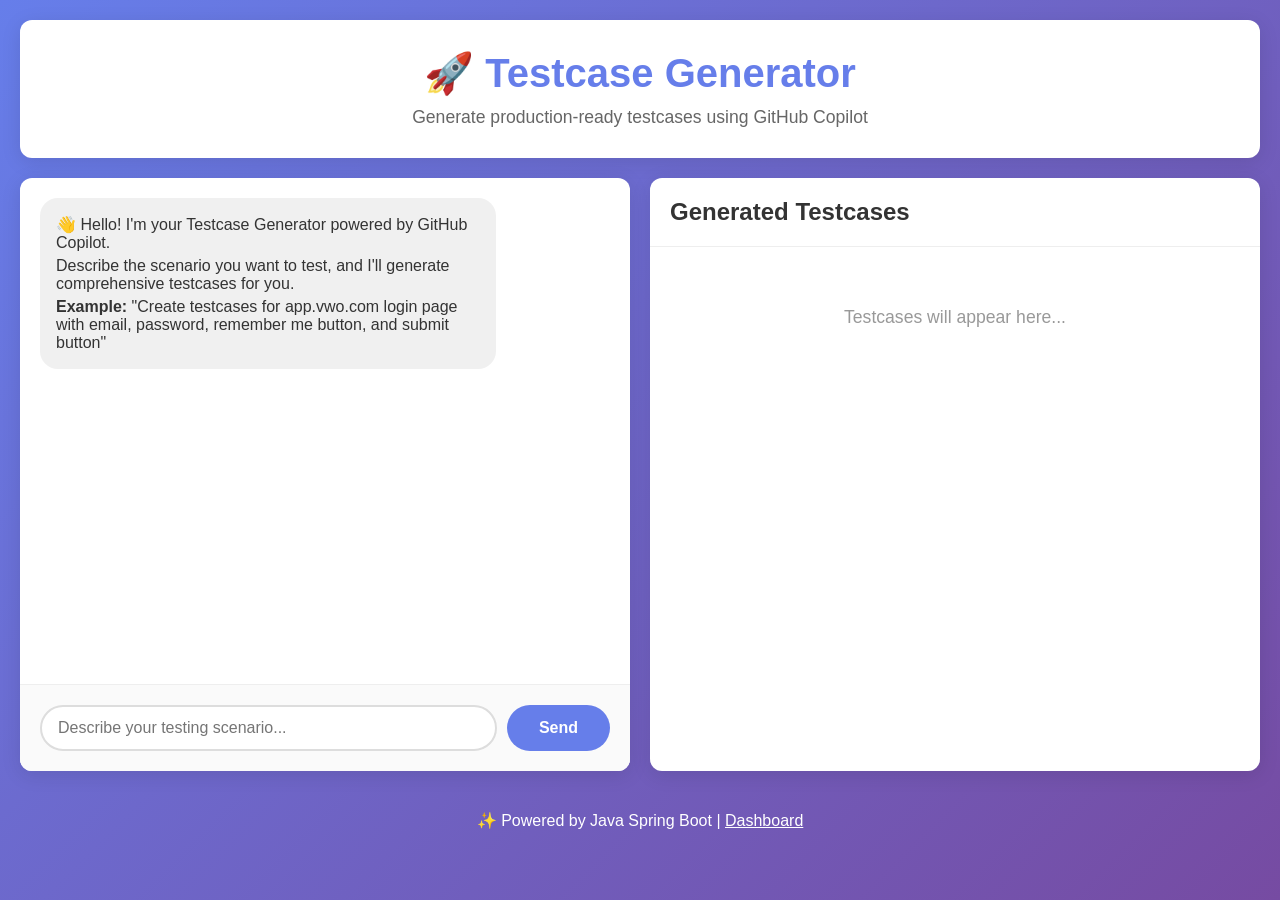
<file: java-webapp/target/classes/static/index.html>
<!DOCTYPE html>
<html lang="en">
<head>
    <meta charset="UTF-8">
    <meta name="viewport" content="width=device-width, initial-scale=1.0">
    <title>LLM Testcase Generator - Chat UI</title>
    <link rel="stylesheet" href="styles.css">
</head>
<body>
    <div class="container">
        <header class="header">
            <h1>🚀 Testcase Generator</h1>
            <p>Generate production-ready testcases using GitHub Copilot</p>
        </header>

        <div class="main-content">
            <div class="chat-panel">
                <div class="chat-messages" id="chatMessages">
                    <div class="message bot-message">
                        <div class="message-content">
                            <p>👋 Hello! I'm your Testcase Generator powered by GitHub Copilot.</p>
                            <p>Describe the scenario you want to test, and I'll generate comprehensive testcases for you.</p>
                            <p><strong>Example:</strong> "Create testcases for app.vwo.com login page with email, password, remember me button, and submit button"</p>
                        </div>
                    </div>
                </div>

                <div class="input-area">
                    <input 
                        type="text" 
                        id="userInput" 
                        class="user-input" 
                        placeholder="Describe your testing scenario..."
                        onkeypress="handleKeyPress(event)"
                    >
                    <button class="send-btn" onclick="sendMessage()">Send</button>
                </div>
            </div>

            <div class="output-panel">
                <div class="output-header">
                    <h2>Generated Testcases</h2>
                    <button class="export-btn" id="exportBtn" onclick="exportTestcases()" style="display:none;">
                        📥 Export as Python
                    </button>
                </div>
                <div class="output-content" id="outputContent">
                    <p class="placeholder">Testcases will appear here...</p>
                </div>
            </div>
        </div>

        <footer style="text-align: center; color: white; margin-top: 20px;">
            <p>✨ Powered by Java Spring Boot | <a href="/dashboard" style="color: white;">Dashboard</a></p>
        </footer>
    </div>

    <script src="chat.js"></script>
</body>
</html>
</file>
<file: java-webapp/target/classes/static/styles.css>
* {
    margin: 0;
    padding: 0;
    box-sizing: border-box;
}

body {
    font-family: 'Segoe UI', Tahoma, Geneva, Verdana, sans-serif;
    background: linear-gradient(135deg, #667eea 0%, #764ba2 100%);
    min-height: 100vh;
    padding: 20px;
}

.container {
    max-width: 1400px;
    margin: 0 auto;
    height: 90vh;
    display: flex;
    flex-direction: column;
    gap: 20px;
}

.header {
    background: white;
    padding: 30px;
    border-radius: 12px;
    box-shadow: 0 4px 20px rgba(0, 0, 0, 0.1);
    text-align: center;
}

.header h1 {
    color: #667eea;
    margin-bottom: 10px;
    font-size: 2.5em;
}

.header p {
    color: #666;
    font-size: 1.1em;
}

.main-content {
    display: grid;
    grid-template-columns: 1fr 1fr;
    gap: 20px;
    flex: 1;
    min-height: 0;
}

.chat-panel, .output-panel {
    background: white;
    border-radius: 12px;
    box-shadow: 0 4px 20px rgba(0, 0, 0, 0.1);
    display: flex;
    flex-direction: column;
    overflow: hidden;
}

.chat-messages {
    flex: 1;
    overflow-y: auto;
    padding: 20px;
    display: flex;
    flex-direction: column;
    gap: 15px;
}

.message {
    display: flex;
    margin-bottom: 10px;
    animation: fadeIn 0.3s ease-in;
}

@keyframes fadeIn {
    from { opacity: 0; transform: translateY(10px); }
    to { opacity: 1; transform: translateY(0); }
}

.user-message {
    justify-content: flex-end;
}

.user-message .message-content {
    background: #667eea;
    color: white;
    padding: 12px 16px;
    border-radius: 18px;
    max-width: 80%;
    word-wrap: break-word;
}

.bot-message .message-content {
    background: #f0f0f0;
    color: #333;
    padding: 12px 16px;
    border-radius: 18px;
    max-width: 80%;
}

.message-content p {
    margin: 5px 0;
}

.input-area {
    display: flex;
    padding: 20px;
    gap: 10px;
    border-top: 1px solid #eee;
    background: #fafafa;
}

.user-input {
    flex: 1;
    padding: 12px 16px;
    border: 2px solid #ddd;
    border-radius: 24px;
    font-size: 1em;
    transition: border-color 0.3s;
}

.user-input:focus {
    outline: none;
    border-color: #667eea;
}

.send-btn {
    padding: 12px 32px;
    background: #667eea;
    color: white;
    border: none;
    border-radius: 24px;
    font-size: 1em;
    cursor: pointer;
    transition: background 0.3s;
    font-weight: 600;
}

.send-btn:hover {
    background: #5568d3;
}

.output-panel {
    position: relative;
}

.output-header {
    padding: 20px;
    border-bottom: 1px solid #eee;
    display: flex;
    justify-content: space-between;
    align-items: center;
}

.output-header h2 {
    color: #333;
    font-size: 1.5em;
}

.export-btn {
    padding: 10px 20px;
    background: #28a745;
    color: white;
    border: none;
    border-radius: 6px;
    cursor: pointer;
    font-weight: 600;
    transition: background 0.3s;
}

.export-btn:hover {
    background: #218838;
}

.output-content {
    flex: 1;
    overflow-y: auto;
    padding: 20px;
}

.placeholder {
    color: #999;
    text-align: center;
    padding: 40px 20px;
    font-size: 1.1em;
}

.testcase-summary {
    background: #e8f4f8;
    padding: 15px;
    border-left: 4px solid #667eea;
    margin-bottom: 20px;
    border-radius: 4px;
}

.testcase-summary h3 {
    color: #333;
    margin: 0;
}

.testcase-item {
    background: #f9f9f9;
    border: 1px solid #ddd;
    border-radius: 8px;
    margin-bottom: 15px;
    overflow: hidden;
}

.testcase-header {
    background: #f0f0f0;
    padding: 12px 16px;
    display: flex;
    gap: 12px;
    align-items: center;
    border-bottom: 1px solid #ddd;
}

.tc-id {
    font-weight: 700;
    color: #667eea;
    font-family: monospace;
}

.tc-priority {
    padding: 4px 10px;
    border-radius: 12px;
    font-size: 0.85em;
    font-weight: 600;
}

.tc-priority.high {
    background: #ffebee;
    color: #c62828;
}

.tc-priority.medium {
    background: #fff3e0;
    color: #e65100;
}

.tc-priority.low {
    background: #f3e5f5;
    color: #6a1b9a;
}

.tc-category {
    padding: 4px 10px;
    background: #e3f2fd;
    color: #1565c0;
    border-radius: 12px;
    font-size: 0.85em;
    font-weight: 600;
}

.testcase-content {
    padding: 16px;
}

.testcase-content h4 {
    color: #333;
    margin-bottom: 8px;
}

.description {
    color: #666;
    margin-bottom: 15px;
    font-size: 0.95em;
}

details {
    margin: 12px 0;
    padding: 10px;
    background: #fafafa;
    border-radius: 4px;
}

summary {
    cursor: pointer;
    color: #667eea;
    font-weight: 600;
    user-select: none;
    padding: 5px;
}

summary:hover {
    text-decoration: underline;
}

pre {
    background: #f5f5f5;
    padding: 12px;
    border-radius: 4px;
    overflow-x: auto;
    font-size: 0.9em;
    line-height: 1.5;
    margin-top: 10px;
}

code {
    font-family: 'Monaco', 'Courier New', monospace;
    color: #d63384;
}

ol {
    margin-left: 20px;
    margin-top: 10px;
}

li {
    margin: 8px 0;
    color: #555;
}

/* Scrollbar Styling */
::-webkit-scrollbar {
    width: 8px;
}

::-webkit-scrollbar-track {
    background: #f1f1f1;
}

::-webkit-scrollbar-thumb {
    background: #888;
    border-radius: 4px;
}

::-webkit-scrollbar-thumb:hover {
    background: #555;
}

/* Responsive Design */
@media (max-width: 1024px) {
    .main-content {
        grid-template-columns: 1fr;
    }
    
    .user-message .message-content {
        max-width: 100%;
    }
    
    .bot-message .message-content {
        max-width: 100%;
    }
}
</file>
